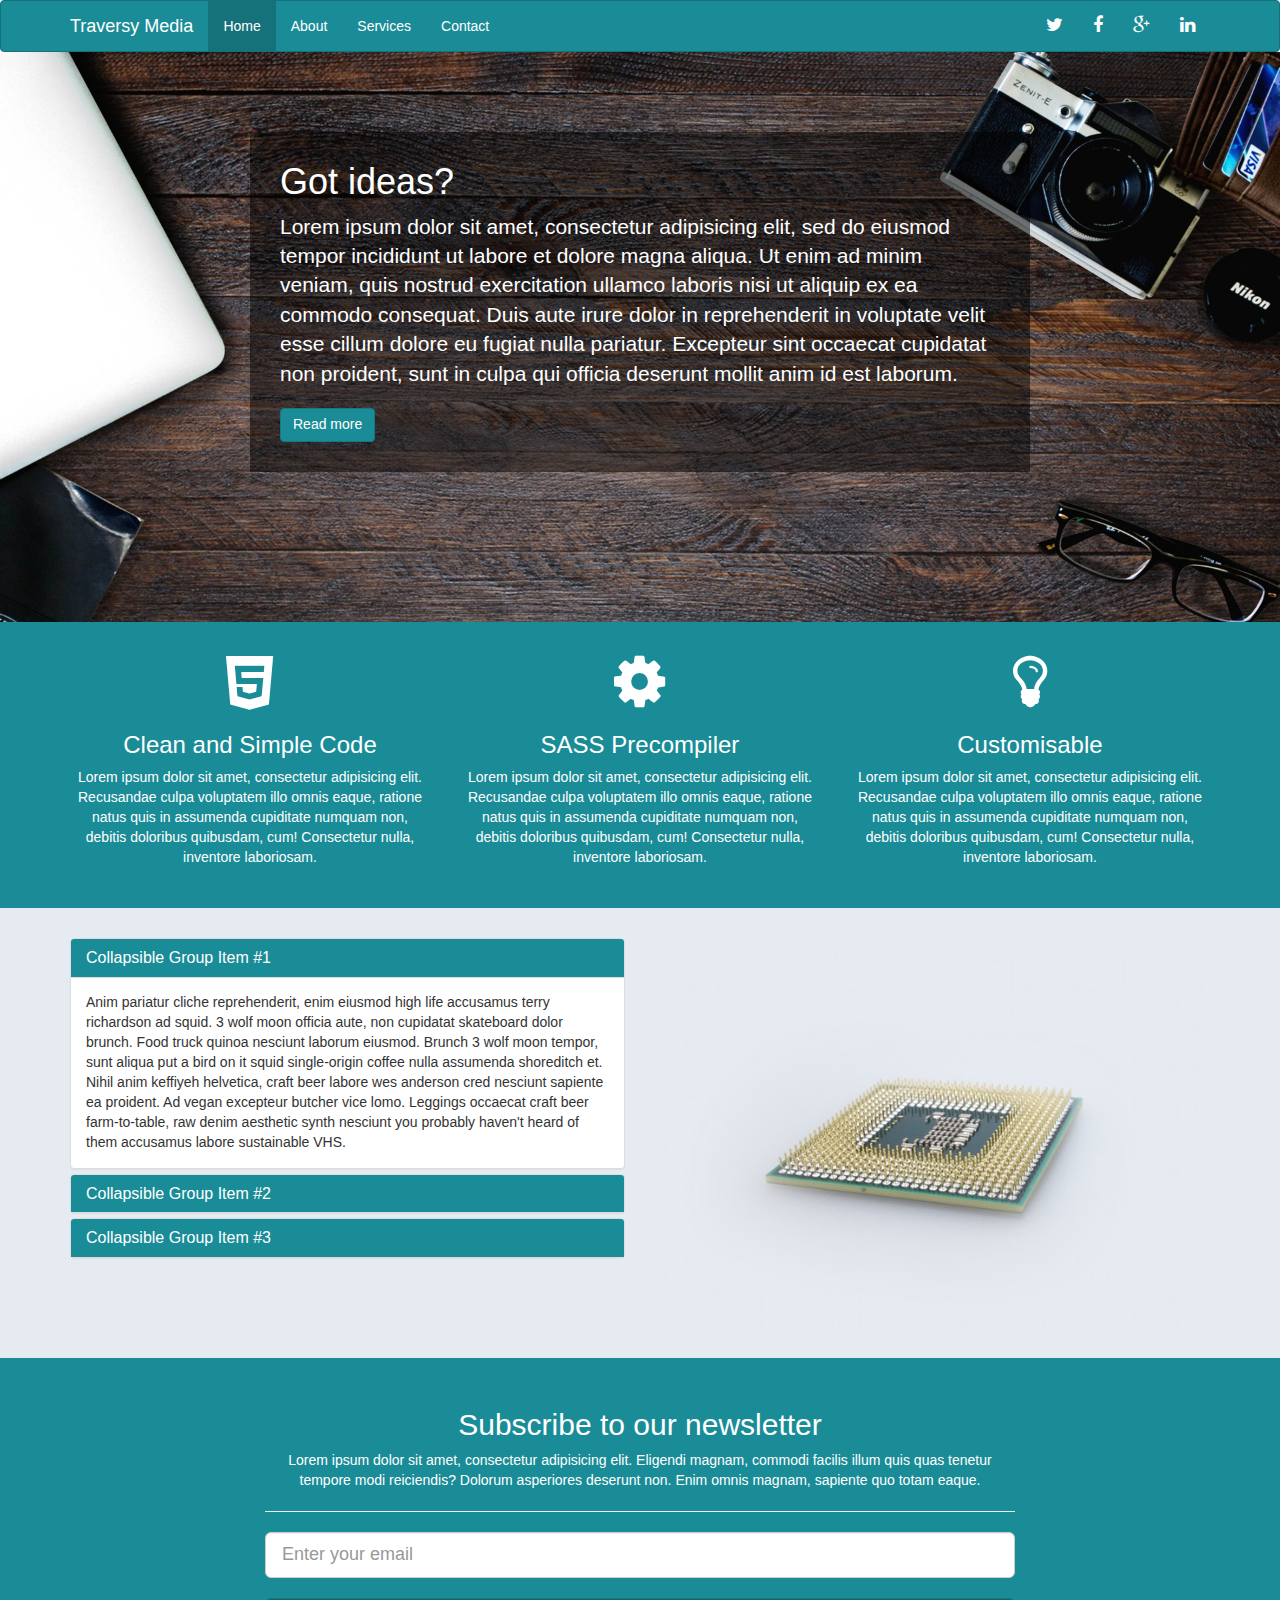
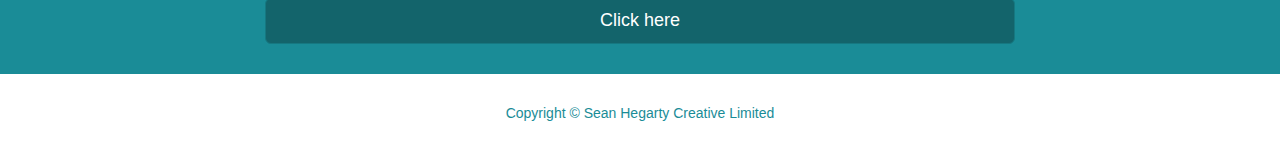
<file: index.html>
﻿<!DOCTYPE html>
<html lang="en">
  <head>
    <meta charset="utf-8">
    <meta http-equiv="X-UA-Compatible" content="IE=edge">
    <meta name="viewport" content="width=device-width, initial-scale=1">

    <title>Bootstrap | Home</title>

    <link href="css/styles.css" rel="stylesheet">

  </head>

  <body>

    <nav class="navbar navbar-default">
      <div class="container">
        <div class="navbar-header">
          <button type="button" class="navbar-toggle collapsed" data-toggle="collapse" data-target="#navbar" aria-expanded="false" aria-controls="navbar">
            <span class="sr-only">Toggle navigation</span>
            <span class="icon-bar"></span>
            <span class="icon-bar"></span>
            <span class="icon-bar"></span>
          </button>
          <a class="navbar-brand" href="#">Traversy Media</a>
        </div>
        <div id="navbar" class="collapse navbar-collapse">
          <ul class="nav navbar-nav">
            <li class="active"><a href="index.html">Home</a></li>
            <li><a href="about.html">About</a></li>
            <li><a href="services.html">Services</a></li>
            <li><a href="contact.html">Contact</a></li>
          </ul>
          <ul class="nav navbar-nav navbar-right">
            <li><a href="http://www.twitter.com"><i class="fa fa-twitter" aria-hidden="true"></i></a></li>
            <li><a href="http://www.facebook.com"><i class="fa fa-facebook" aria-hidden="true"></i></a></li>
            <li><a href="http://www.googleplus.com"><i class="fa fa-google-plus" aria-hidden="true"></i></a></li>
            <li><a href="http://www.linkedin.com"><i class="fa fa-linkedin" aria-hidden="true"></i></a></li>
          </ul>
        </div><!--/.nav-collapse -->
      </div>
    </nav>
      <div class="showcase">
        <div class="container">
          <div class="row">
            <div class="col-md-8 col-md-offset-2 text-container">
              <h1>Got ideas?</h1>
              <p class="lead">Lorem ipsum dolor sit amet, consectetur adipisicing elit, sed do eiusmod
              tempor incididunt ut labore et dolore magna aliqua. Ut enim ad minim veniam,
              quis nostrud exercitation ullamco laboris nisi ut aliquip ex ea commodo
              consequat. Duis aute irure dolor in reprehenderit in voluptate velit esse
              cillum dolore eu fugiat nulla pariatur. Excepteur sint occaecat cupidatat non
              proident, sunt in culpa qui officia deserunt mollit anim id est laborum.</p>
          <a class="btn btn-primary btn-large" href="about.html">Read more</a>
          </div> <!-- End of col -->
            </div> <!-- End of row div -->
        </div> <!-- End of container div -->
      </div> <!-- End of showcase div -->

      <div class="section-a">
        <div class="container">
          <div class="row">

            <div class="col-md-4">
              <i class="fa fa-html5" aria-hidden="true"></i>
              <h3>Clean and Simple Code</h3>
              <p>Lorem ipsum dolor sit amet, consectetur adipisicing elit. Recusandae culpa voluptatem illo omnis eaque, ratione natus quis in assumenda cupiditate numquam non, debitis doloribus quibusdam, cum! Consectetur nulla, inventore laboriosam.</p>
            </div> <!-- End of col 4 -->

            <div class="col-md-4">
              <i class="fa fa-gear" aria-hidden="true"></i>
              <h3>SASS Precompiler</h3>
              <p>Lorem ipsum dolor sit amet, consectetur adipisicing elit. Recusandae culpa voluptatem illo omnis eaque, ratione natus quis in assumenda cupiditate numquam non, debitis doloribus quibusdam, cum! Consectetur nulla, inventore laboriosam.</p>
            </div> <!-- End of col 4 -->

            <div class="col-md-4">
              <i class="fa fa-lightbulb-o" aria-hidden="true"></i>
              <h3>Customisable</h3>
              <p>Lorem ipsum dolor sit amet, consectetur adipisicing elit. Recusandae culpa voluptatem illo omnis eaque, ratione natus quis in assumenda cupiditate numquam non, debitis doloribus quibusdam, cum! Consectetur nulla, inventore laboriosam.</p>
            </div> <!-- End of col 4 -->

          </div> <!-- End of row class -->
        </div> <!-- End of container div -->
      </div> <!-- End of section a -->

      <div class="section-b">
        <div class="container">
          <div class="row">

            <div class="col-md-6">
              <div class="panel-group" id="accordion" role="tablist" aria-multiselectable="true">
                <div class="panel panel-default">
                  <div class="panel-heading" role="tab" id="headingOne">
                    <h4 class="panel-title">
                      <a role="button" data-toggle="collapse" data-parent="#accordion" href="#collapseOne" aria-expanded="true" aria-controls="collapseOne">
                        Collapsible Group Item #1
                      </a>
                    </h4>
                  </div>
                  <div id="collapseOne" class="panel-collapse collapse in" role="tabpanel" aria-labelledby="headingOne">
                    <div class="panel-body">
                      Anim pariatur cliche reprehenderit, enim eiusmod high life accusamus terry richardson ad squid. 3 wolf moon officia aute, non cupidatat skateboard dolor brunch. Food truck quinoa nesciunt laborum eiusmod. Brunch 3 wolf moon tempor, sunt aliqua put a bird on it squid single-origin coffee nulla assumenda shoreditch et. Nihil anim keffiyeh helvetica, craft beer labore wes anderson cred nesciunt sapiente ea proident. Ad vegan excepteur butcher vice lomo. Leggings occaecat craft beer farm-to-table, raw denim aesthetic synth nesciunt you probably haven't heard of them accusamus labore sustainable VHS.
                    </div>
                  </div>
                </div>
                <div class="panel panel-default">
                  <div class="panel-heading" role="tab" id="headingTwo">
                    <h4 class="panel-title">
                      <a class="collapsed" role="button" data-toggle="collapse" data-parent="#accordion" href="#collapseTwo" aria-expanded="false" aria-controls="collapseTwo">
                        Collapsible Group Item #2
                      </a>
                    </h4>
                  </div>
                  <div id="collapseTwo" class="panel-collapse collapse" role="tabpanel" aria-labelledby="headingTwo">
                    <div class="panel-body">
                      Anim pariatur cliche reprehenderit, enim eiusmod high life accusamus terry richardson ad squid. 3 wolf moon officia aute, non cupidatat skateboard dolor brunch. Food truck quinoa nesciunt laborum eiusmod. Brunch 3 wolf moon tempor, sunt aliqua put a bird on it squid single-origin coffee nulla assumenda shoreditch et. Nihil anim keffiyeh helvetica, craft beer labore wes anderson cred nesciunt sapiente ea proident. Ad vegan excepteur butcher vice lomo. Leggings occaecat craft beer farm-to-table, raw denim aesthetic synth nesciunt you probably haven't heard of them accusamus labore sustainable VHS.
                    </div>
                  </div>
                </div>
                <div class="panel panel-default">
                  <div class="panel-heading" role="tab" id="headingThree">
                    <h4 class="panel-title">
                      <a class="collapsed" role="button" data-toggle="collapse" data-parent="#accordion" href="#collapseThree" aria-expanded="false" aria-controls="collapseThree">
                        Collapsible Group Item #3
                      </a>
                    </h4>
                  </div>
                  <div id="collapseThree" class="panel-collapse collapse" role="tabpanel" aria-labelledby="headingThree">
                    <div class="panel-body">
                      Anim pariatur cliche reprehenderit, enim eiusmod high life accusamus terry richardson ad squid. 3 wolf moon officia aute, non cupidatat skateboard dolor brunch. Food truck quinoa nesciunt laborum eiusmod. Brunch 3 wolf moon tempor, sunt aliqua put a bird on it squid single-origin coffee nulla assumenda shoreditch et. Nihil anim keffiyeh helvetica, craft beer labore wes anderson cred nesciunt sapiente ea proident. Ad vegan excepteur butcher vice lomo. Leggings occaecat craft beer farm-to-table, raw denim aesthetic synth nesciunt you probably haven't heard of them accusamus labore sustainable VHS.
                    </div>
                  </div>
                </div>
              </div>
            </div> <!-- End of col 6 -->
            <div class="col-md-6">
              <img src="images/computer.jpg" alt="Computer chip">
            </div> <!-- End of col 6 -->

          </div> <!-- End of row class -->
        </div> <!-- End of container div -->
      </div> <!-- End of section b -->


      <div class="section-c">
        <div class="container">
          <div class="row">

            <div class="col-md-8 col-md-offset-2">
              <h2>Subscribe to our newsletter</h2>
              <p>Lorem ipsum dolor sit amet, consectetur adipisicing elit. Eligendi magnam, commodi facilis illum quis quas tenetur tempore modi reiciendis? Dolorum asperiores deserunt non. Enim omnis magnam, sapiente quo totam eaque.</p>
              <hr>
              <form>
                  <input type="text" class="form-control input-lg" placeholder="Enter your email">
                  <br/>
                  <button class="btn btn-primary btn-lg btn-block">Click here</button>
              </form>
            </div> <!-- End of col 4 -->

          </div> <!-- End of row class -->
        </div> <!-- End of container div -->
      </div> <!-- End of section a -->

      <footer>
        <div class="container">
          <p>Copyright &copy; Sean Hegarty Creative Limited</p>
        </div> <!-- End of container div -->
      </footer>

    </div><!-- /.container -->

  <script src="bower_components/jquery/dist/jquery.min.js"></script>
  <script src="bower_components/bootstrap-sass/assets/javascripts/bootstrap.min.js"></script>
  <script src="js/custom.js"></script>
  </body>
</html>
</file>
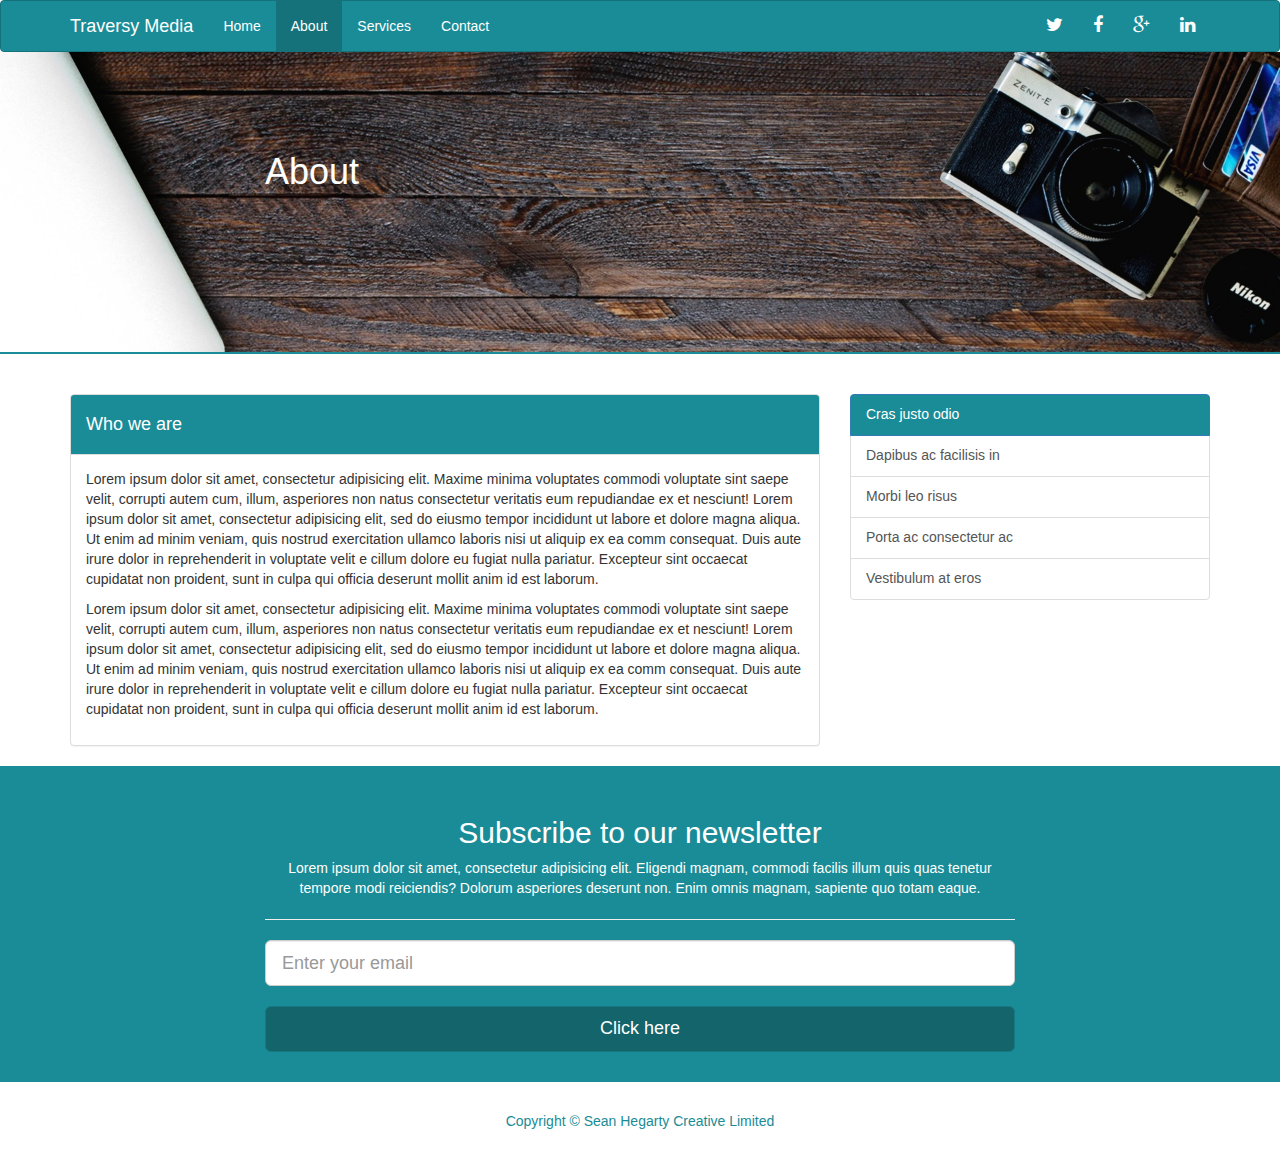
<file: about.html>
<!DOCTYPE html>
<html lang="en">
  <head>
    <meta charset="utf-8">
    <meta http-equiv="X-UA-Compatible" content="IE=edge">
    <meta name="viewport" content="width=device-width, initial-scale=1">

    <title>Bootstrap | About</title>

    <link href="css/styles.css" rel="stylesheet">

  </head>

  <body>

    <nav class="navbar navbar-default">
      <div class="container">
        <div class="navbar-header">
          <button type="button" class="navbar-toggle collapsed" data-toggle="collapse" data-target="#navbar" aria-expanded="false" aria-controls="navbar">
            <span class="sr-only">Toggle navigation</span>
            <span class="icon-bar"></span>
            <span class="icon-bar"></span>
            <span class="icon-bar"></span>
          </button>
          <a class="navbar-brand" href="#">Traversy Media</a>
        </div>
        <div id="navbar" class="collapse navbar-collapse">
          <ul class="nav navbar-nav">
            <li><a href="index.html">Home</a></li>
            <li  class="active"><a href="about.html">About</a></li>
            <li><a href="services.html">Services</a></li>
            <li><a href="contact.html">Contact</a></li>
          </ul>
          <ul class="nav navbar-nav navbar-right">
            <li><a href="http://www.twitter.com"><i class="fa fa-twitter" aria-hidden="true"></i></a></li>
            <li><a href="http://www.facebook.com"><i class="fa fa-facebook" aria-hidden="true"></i></a></li>
            <li><a href="http://www.googleplus.com"><i class="fa fa-google-plus" aria-hidden="true"></i></a></li>
            <li><a href="http://www.linkedin.com"><i class="fa fa-linkedin" aria-hidden="true"></i></a></li>
          </ul>
        </div><!--/.nav-collapse -->
      </div>
    </nav>
      <div class="title-bar">
        <div class="container">
          <div class="row">
            <div class="col-md-8 col-md-offset-2 text-container">
              <h1>About</h1>
          </div> <!-- End of col -->
            </div> <!-- End of row div -->
        </div> <!-- End of container div -->
      </div> <!-- End of showcase div -->

      <div class="main">
        <div class="container">
          <div class="row">
              <div class="col-md-8">
                <div class="panel panel-default">
                  <div class="panel-heading">
                    <h4>Who we are</h4>
                  </div> <!-- End of panel heading div -->
                  <div class="panel-body">
                    <p>Lorem ipsum dolor sit amet, consectetur adipisicing elit. Maxime minima voluptates commodi voluptate sint saepe velit, corrupti autem cum, illum, asperiores non natus consectetur veritatis eum repudiandae ex et nesciunt! Lorem ipsum dolor sit amet, consectetur adipisicing elit, sed do eiusmo tempor incididunt ut labore et dolore magna aliqua. Ut enim ad minim veniam,
                    quis nostrud exercitation ullamco laboris nisi ut aliquip ex ea comm consequat. Duis aute irure dolor in reprehenderit in voluptate velit e cillum dolore eu fugiat nulla pariatur. Excepteur sint occaecat cupidatat non proident, sunt in culpa qui officia deserunt mollit anim id est laborum.</p>
                    <p>Lorem ipsum dolor sit amet, consectetur adipisicing elit. Maxime minima voluptates commodi voluptate sint saepe velit, corrupti autem cum, illum, asperiores non natus consectetur veritatis eum repudiandae ex et nesciunt! Lorem ipsum dolor sit amet, consectetur adipisicing elit, sed do eiusmo tempor incididunt ut labore et dolore magna aliqua. Ut enim ad minim veniam,
                    quis nostrud exercitation ullamco laboris nisi ut aliquip ex ea comm consequat. Duis aute irure dolor in reprehenderit in voluptate velit e cillum dolore eu fugiat nulla pariatur. Excepteur sint occaecat cupidatat non proident, sunt in culpa qui officia deserunt mollit anim id est laborum.</p>
                  </div> <!-- End of panel body div -->
                </div> <!-- End of panel div -->
              </div><!-- End of col 8 -->

              <div class="col-md-4">
                  <div class="list-group">
                      <a href="#" class="list-group-item active">
                        Cras justo odio
                      </a>
                      <a href="#" class="list-group-item">Dapibus ac facilisis in</a>
                      <a href="#" class="list-group-item">Morbi leo risus</a>
                      <a href="#" class="list-group-item">Porta ac consectetur ac</a>
                      <a href="#" class="list-group-item">Vestibulum at eros</a>
                    </div>
                </div><!-- End of col 4 -->

          </div> <!-- End of row div -->
        </div> <!-- End of container div -->
      </div> <!-- End of main class div -->

      <div class="section-c">
        <div class="container">
          <div class="row">

            <div class="col-md-8 col-md-offset-2">
              <h2>Subscribe to our newsletter</h2>
              <p>Lorem ipsum dolor sit amet, consectetur adipisicing elit. Eligendi magnam, commodi facilis illum quis quas tenetur tempore modi reiciendis? Dolorum asperiores deserunt non. Enim omnis magnam, sapiente quo totam eaque.</p>
              <hr>
              <form>
                  <input type="text" class="form-control input-lg" placeholder="Enter your email">
                  <br/>
                  <button class="btn btn-primary btn-lg btn-block">Click here</button>
              </form>
            </div> <!-- End of col 4 -->

          </div> <!-- End of row class -->
        </div> <!-- End of container div -->
      </div> <!-- End of section a -->

      <footer>
        <div class="container">
          <p>Copyright &copy; Sean Hegarty Creative Limited</p>
        </div> <!-- End of container div -->
      </footer>

    </div><!-- /.container -->

  <script src="bower_components/jquery/dist/jquery.min.js"></script>
  <script src="bower_components/bootstrap-sass/assets/javascripts/bootstrap.min.js"></script>
  <script src="js/custom.js"></script>
  </body>
</html>
</file>
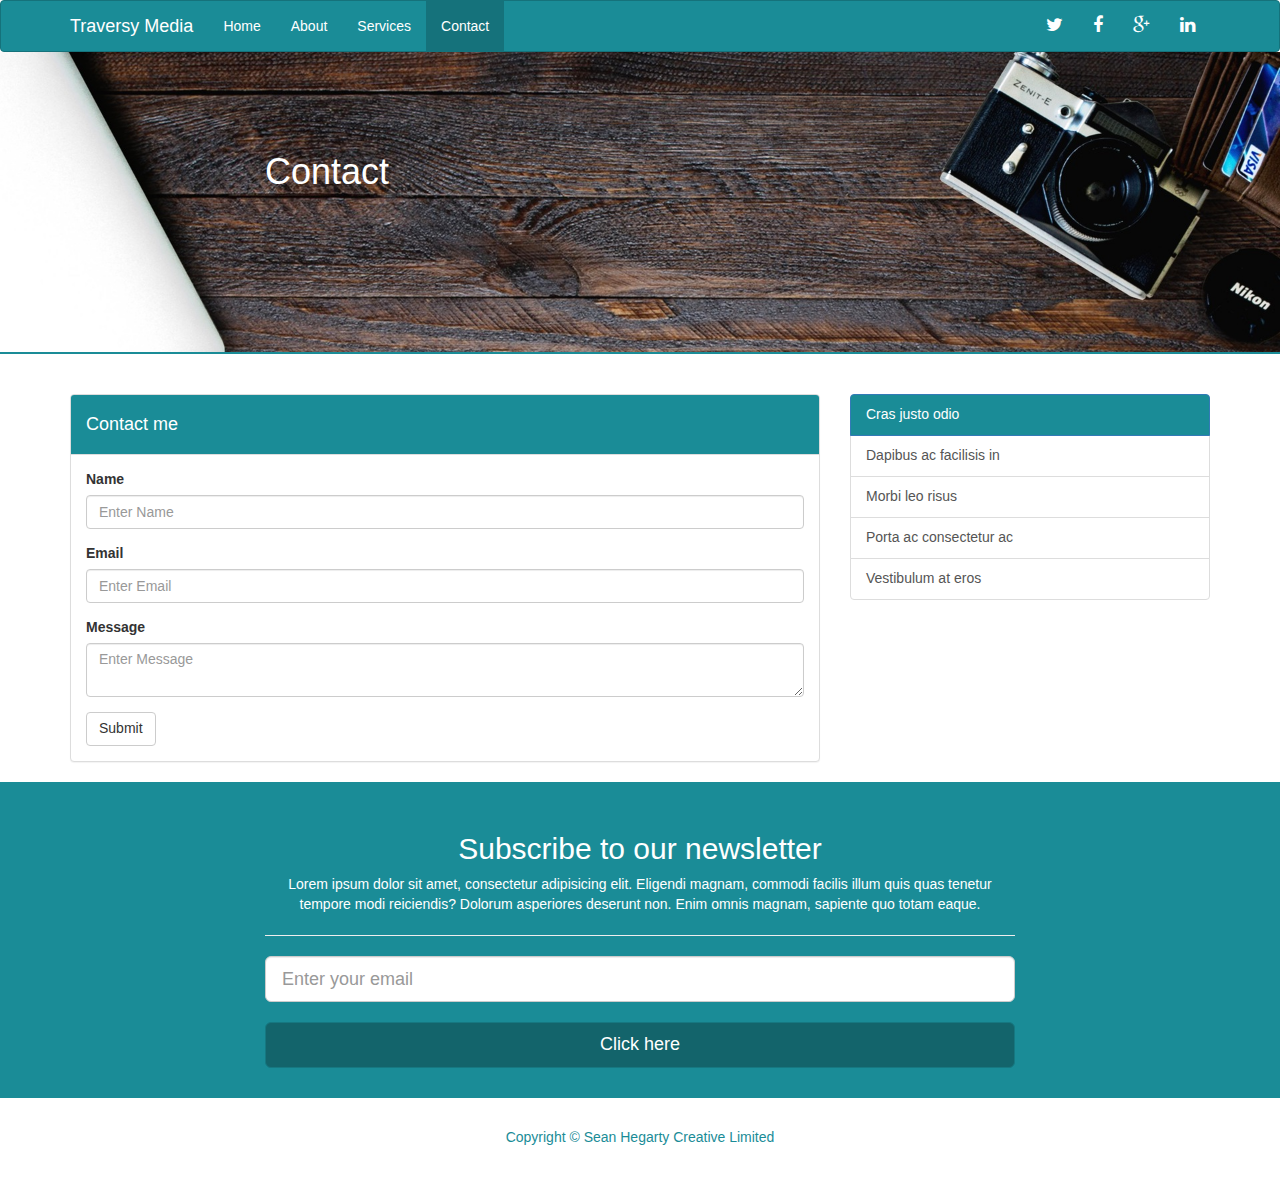
<file: contact.html>
<!DOCTYPE html>
<html lang="en">
  <head>
    <meta charset="utf-8">
    <meta http-equiv="X-UA-Compatible" content="IE=edge">
    <meta name="viewport" content="width=device-width, initial-scale=1">

    <title>Bootstrap | Contact</title>

    <link href="css/styles.css" rel="stylesheet">

  </head>

  <body>

    <nav class="navbar navbar-default">
      <div class="container">
        <div class="navbar-header">
          <button type="button" class="navbar-toggle collapsed" data-toggle="collapse" data-target="#navbar" aria-expanded="false" aria-controls="navbar">
            <span class="sr-only">Toggle navigation</span>
            <span class="icon-bar"></span>
            <span class="icon-bar"></span>
            <span class="icon-bar"></span>
          </button>
          <a class="navbar-brand" href="#">Traversy Media</a>
        </div>
        <div id="navbar" class="collapse navbar-collapse">
          <ul class="nav navbar-nav">
            <li><a href="index.html">Home</a></li>
            <li><a href="about.html">About</a></li>
            <li><a href="services.html">Services</a></li>
            <li class="active"><a href="contact.html">Contact</a></li>
          </ul>
          <ul class="nav navbar-nav navbar-right">
            <li><a href="http://www.twitter.com"><i class="fa fa-twitter" aria-hidden="true"></i></a></li>
            <li><a href="http://www.facebook.com"><i class="fa fa-facebook" aria-hidden="true"></i></a></li>
            <li><a href="http://www.googleplus.com"><i class="fa fa-google-plus" aria-hidden="true"></i></a></li>
            <li><a href="http://www.linkedin.com"><i class="fa fa-linkedin" aria-hidden="true"></i></a></li>
          </ul>
        </div><!--/.nav-collapse -->
      </div>
    </nav>
      <div class="title-bar">
        <div class="container">
          <div class="row">
            <div class="col-md-8 col-md-offset-2 text-container">
              <h1>Contact</h1>
          </div> <!-- End of col -->
            </div> <!-- End of row div -->
        </div> <!-- End of container div -->
      </div> <!-- End of showcase div -->

      <div class="main">
        <div class="container">
          <div class="row">
              <div class="col-md-8">
                <div class="panel panel-default">
                  <div class="panel-heading">
                    <h4>Contact me</h4>
                  </div> <!-- End of panel heading div -->
                  <div class="panel-body">

                  <form>
                    <div class="form-group">
                      <label>Name</label>
                      <input type="text" class="form-control" placeholder="Enter Name">
                    </div>
                    <div class="form-group">
                      <label>Email</label>
                      <input type="text" class="form-control" placeholder="Enter Email">
                    </div>
                    <div class="form-group">
                      <label>Message</label>
                      <textarea class="form-control" placeholder="Enter Message"></textarea>
                    </div>
                    <button type="submit" class="btn btn-default">Submit</button>
                  </form>

                  </div> <!-- End of panel body div -->
                </div> <!-- End of panel div -->
              </div><!-- End of col 8 -->

              <div class="col-md-4">
                  <div class="list-group">
                      <a href="#" class="list-group-item active">
                        Cras justo odio
                      </a>
                      <a href="#" class="list-group-item">Dapibus ac facilisis in</a>
                      <a href="#" class="list-group-item">Morbi leo risus</a>
                      <a href="#" class="list-group-item">Porta ac consectetur ac</a>
                      <a href="#" class="list-group-item">Vestibulum at eros</a>
                    </div>
                </div><!-- End of col 4 -->

          </div> <!-- End of row div -->
        </div> <!-- End of container div -->
      </div> <!-- End of main class div -->

      <div class="section-c">
        <div class="container">
          <div class="row">

            <div class="col-md-8 col-md-offset-2">
              <h2>Subscribe to our newsletter</h2>
              <p>Lorem ipsum dolor sit amet, consectetur adipisicing elit. Eligendi magnam, commodi facilis illum quis quas tenetur tempore modi reiciendis? Dolorum asperiores deserunt non. Enim omnis magnam, sapiente quo totam eaque.</p>
              <hr>
              <form>
                  <input type="text" class="form-control input-lg" placeholder="Enter your email">
                  <br/>
                  <button class="btn btn-primary btn-lg btn-block">Click here</button>
              </form>
            </div> <!-- End of col 4 -->

          </div> <!-- End of row class -->
        </div> <!-- End of container div -->
      </div> <!-- End of section a -->

      <footer>
        <div class="container">
          <p>Copyright &copy; Sean Hegarty Creative Limited</p>
        </div> <!-- End of container div -->
      </footer>

    </div><!-- /.container -->

  <script src="bower_components/jquery/dist/jquery.min.js"></script>
  <script src="bower_components/bootstrap-sass/assets/javascripts/bootstrap.min.js"></script>
  <script src="js/custom.js"></script>
  </body>
</html>
</file>
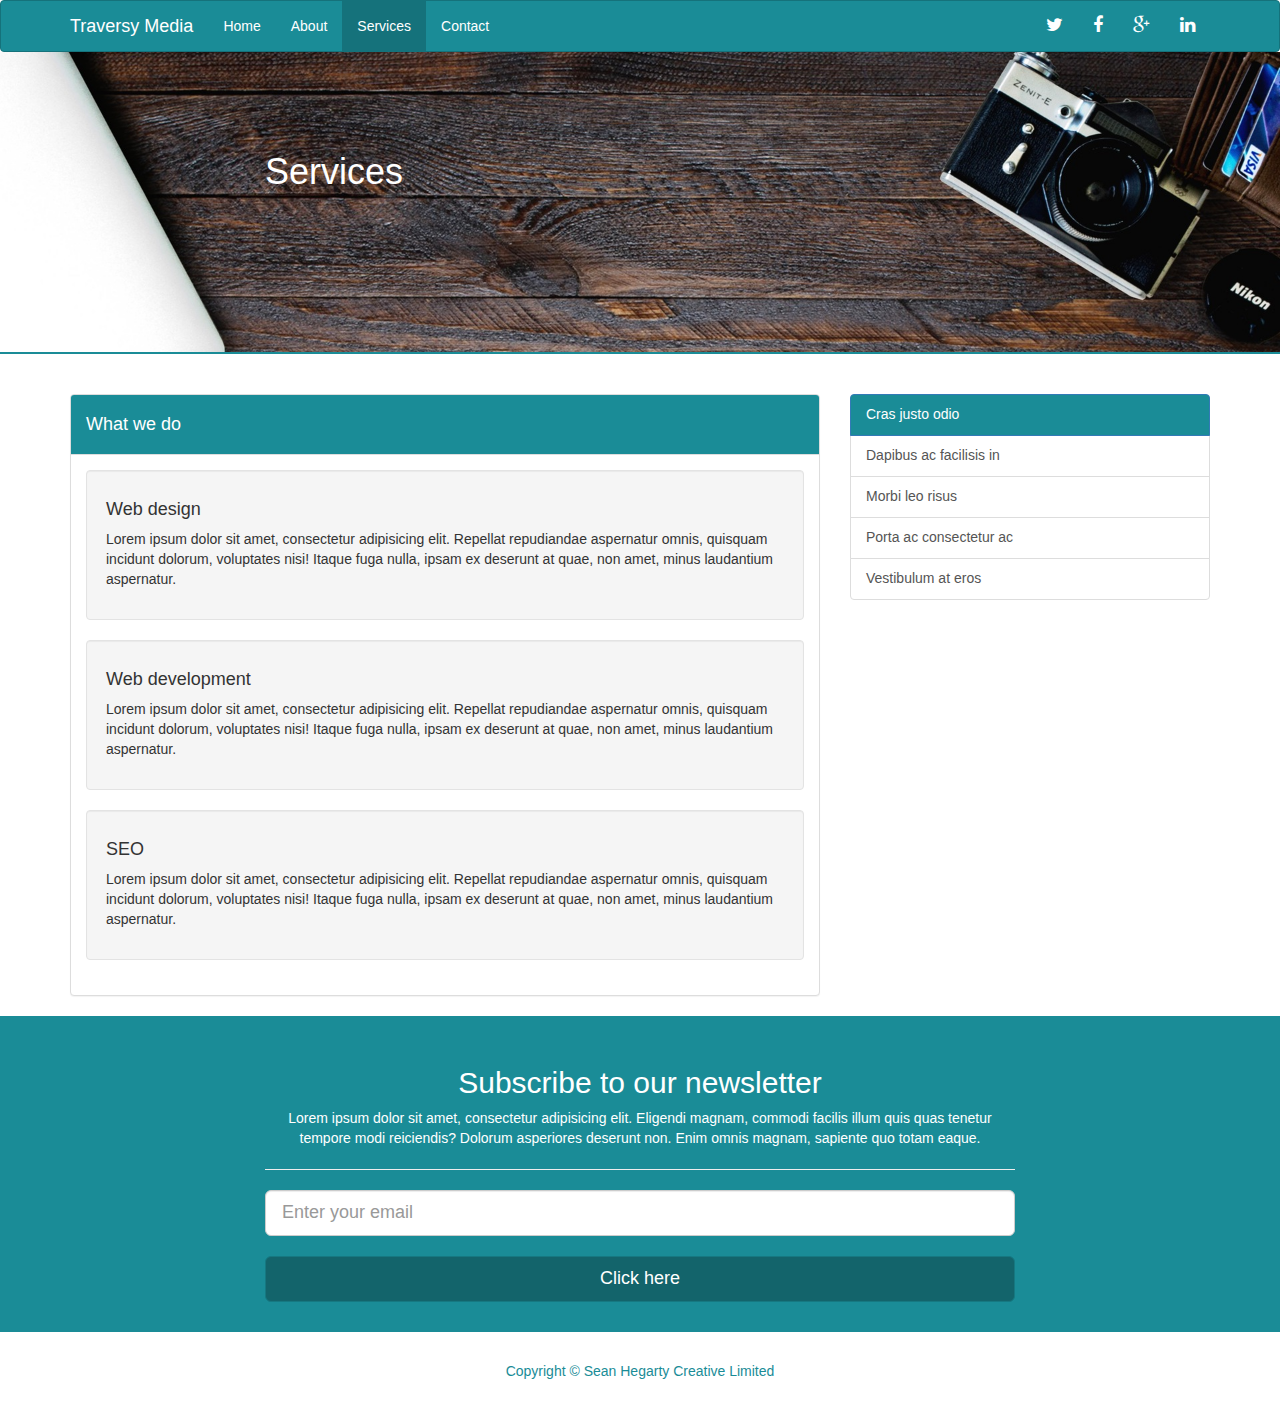
<file: services.html>
<!DOCTYPE html>
<html lang="en">
  <head>
    <meta charset="utf-8">
    <meta http-equiv="X-UA-Compatible" content="IE=edge">
    <meta name="viewport" content="width=device-width, initial-scale=1">

    <title>Bootstrap | Services</title>

    <link href="css/styles.css" rel="stylesheet">

  </head>

  <body>

    <nav class="navbar navbar-default">
      <div class="container">
        <div class="navbar-header">
          <button type="button" class="navbar-toggle collapsed" data-toggle="collapse" data-target="#navbar" aria-expanded="false" aria-controls="navbar">
            <span class="sr-only">Toggle navigation</span>
            <span class="icon-bar"></span>
            <span class="icon-bar"></span>
            <span class="icon-bar"></span>
          </button>
          <a class="navbar-brand" href="#">Traversy Media</a>
        </div>
        <div id="navbar" class="collapse navbar-collapse">
          <ul class="nav navbar-nav">
            <li><a href="index.html">Home</a></li>
            <li><a href="about.html">About</a></li>
            <li class="active"><a href="services.html">Services</a></li>
            <li><a href="contact.html">Contact</a></li>
          </ul>
          <ul class="nav navbar-nav navbar-right">
            <li><a href="http://www.twitter.com"><i class="fa fa-twitter" aria-hidden="true"></i></a></li>
            <li><a href="http://www.facebook.com"><i class="fa fa-facebook" aria-hidden="true"></i></a></li>
            <li><a href="http://www.googleplus.com"><i class="fa fa-google-plus" aria-hidden="true"></i></a></li>
            <li><a href="http://www.linkedin.com"><i class="fa fa-linkedin" aria-hidden="true"></i></a></li>
          </ul>
        </div><!--/.nav-collapse -->
      </div>
    </nav>
      <div class="title-bar">
        <div class="container">
          <div class="row">
            <div class="col-md-8 col-md-offset-2 text-container">
              <h1>Services</h1>
          </div> <!-- End of col -->
            </div> <!-- End of row div -->
        </div> <!-- End of container div -->
      </div> <!-- End of showcase div -->

      <div class="main">
        <div class="container">
          <div class="row">
              <div class="col-md-8">
                <div class="panel panel-default">
                  <div class="panel-heading">
                    <h4>What we do</h4>
                  </div> <!-- End of panel heading div -->
                  <div class="panel-body">
                      <div class="well">
                        <h4>Web design</h4>
                        <p>Lorem ipsum dolor sit amet, consectetur adipisicing elit. Repellat repudiandae aspernatur omnis, quisquam incidunt dolorum, voluptates nisi! Itaque fuga nulla, ipsam ex deserunt at quae, non amet, minus laudantium aspernatur.</p>
                      </div> <!-- End of well div -->
                      <div class="well">
                        <h4>Web development</h4>
                        <p>Lorem ipsum dolor sit amet, consectetur adipisicing elit. Repellat repudiandae aspernatur omnis, quisquam incidunt dolorum, voluptates nisi! Itaque fuga nulla, ipsam ex deserunt at quae, non amet, minus laudantium aspernatur.</p>
                      </div> <!-- End of well div -->
                      <div class="well">
                        <h4>SEO</h4>
                        <p>Lorem ipsum dolor sit amet, consectetur adipisicing elit. Repellat repudiandae aspernatur omnis, quisquam incidunt dolorum, voluptates nisi! Itaque fuga nulla, ipsam ex deserunt at quae, non amet, minus laudantium aspernatur.</p>
                      </div> <!-- End of well div -->

                  </div> <!-- End of panel body div -->
                </div> <!-- End of panel div -->
              </div><!-- End of col 8 -->

              <div class="col-md-4">
                  <div class="list-group">
                      <a href="#" class="list-group-item active">
                        Cras justo odio
                      </a>
                      <a href="#" class="list-group-item">Dapibus ac facilisis in</a>
                      <a href="#" class="list-group-item">Morbi leo risus</a>
                      <a href="#" class="list-group-item">Porta ac consectetur ac</a>
                      <a href="#" class="list-group-item">Vestibulum at eros</a>
                    </div>
                </div><!-- End of col 4 -->

          </div> <!-- End of row div -->
        </div> <!-- End of container div -->
      </div> <!-- End of main class div -->

      <div class="section-c">
        <div class="container">
          <div class="row">

            <div class="col-md-8 col-md-offset-2">
              <h2>Subscribe to our newsletter</h2>
              <p>Lorem ipsum dolor sit amet, consectetur adipisicing elit. Eligendi magnam, commodi facilis illum quis quas tenetur tempore modi reiciendis? Dolorum asperiores deserunt non. Enim omnis magnam, sapiente quo totam eaque.</p>
              <hr>
              <form>
                  <input type="text" class="form-control input-lg" placeholder="Enter your email">
                  <br/>
                  <button class="btn btn-primary btn-lg btn-block">Click here</button>
              </form>
            </div> <!-- End of col 4 -->

          </div> <!-- End of row class -->
        </div> <!-- End of container div -->
      </div> <!-- End of section a -->

      <footer>
        <div class="container">
          <p>Copyright &copy; Sean Hegarty Creative Limited</p>
        </div> <!-- End of container div -->
      </footer>

    </div><!-- /.container -->

  <script src="bower_components/jquery/dist/jquery.min.js"></script>
  <script src="bower_components/bootstrap-sass/assets/javascripts/bootstrap.min.js"></script>
  <script src="js/custom.js"></script>
  </body>
</html>
</file>
